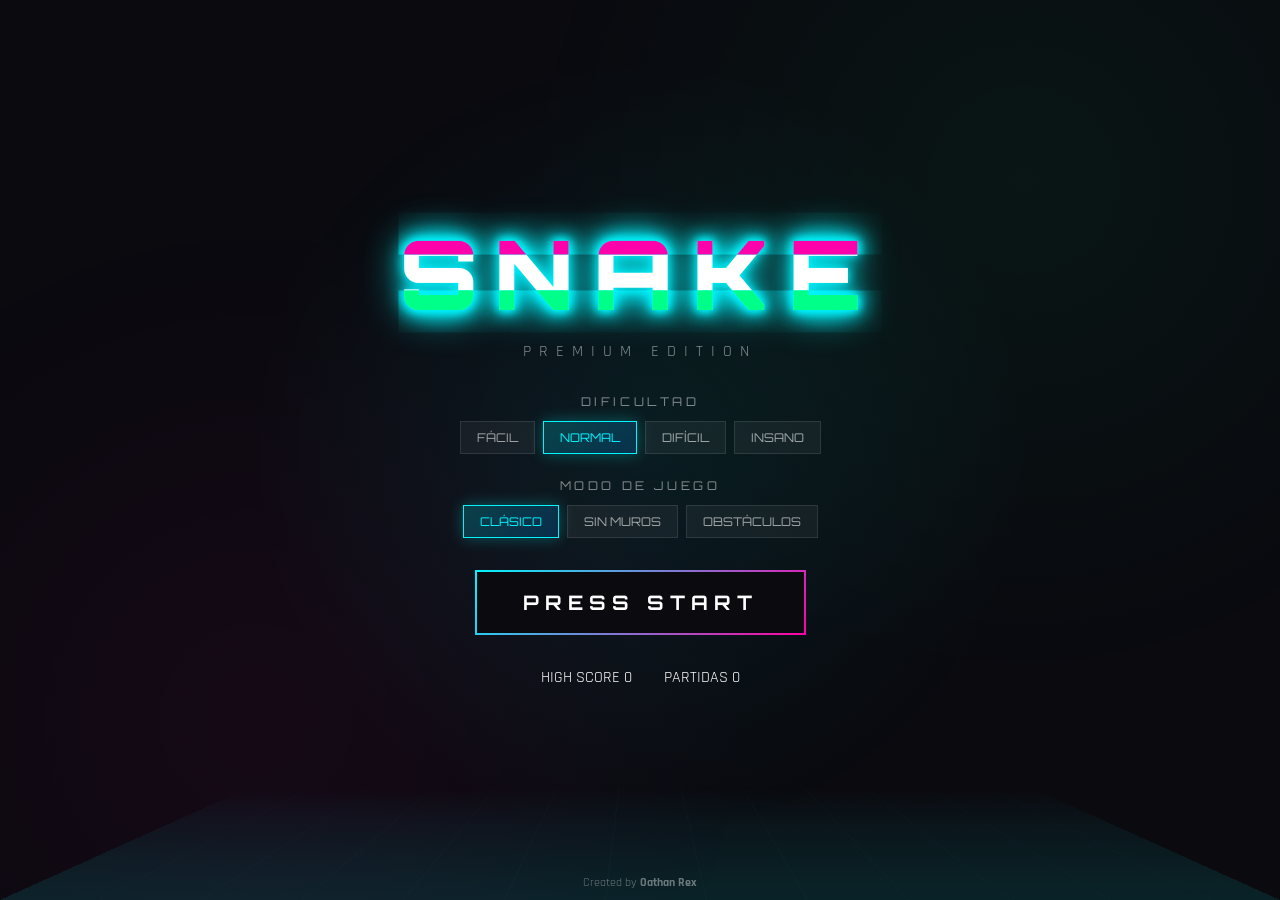
<file: profile.html>
<!DOCTYPE html>
<html lang="es">
<head>
    <meta charset="UTF-8">
    <meta name="viewport" content="width=device-width, initial-scale=1.0, maximum-scale=1.0, user-scalable=no">
    <title>SNAKE - PREMIUM EDITION</title>
    <link href="https://fonts.googleapis.com/css2?family=Orbitron:wght@400;700;900&family=Rajdhani:wght@300;500;700&display=swap" rel="stylesheet">
    <style>
        :root {
            --primary: #00f5ff;
            --secondary: #ff00aa;
            --accent: #00ff88;
            --warning: #ffff00;
            --danger: #ff0066;
            --dark: #0a0a0f;
            --darker: #050510;
            --mouse-x: 50%;
            --mouse-y: 50%;
        }

        * {
            margin: 0;
            padding: 0;
            box-sizing: border-box;
            -webkit-tap-highlight-color: transparent;
        }

        body {
            min-height: 100vh;
            background: var(--dark);
            font-family: 'Rajdhani', sans-serif;
            overflow: hidden;
            color: #fff;
            user-select: none;
        }

        .container {
            position: relative;
            width: 100%;
            height: 100vh;
            display: flex;
            align-items: center;
            justify-content: center;
        }

        .ambient-bg {
            position: fixed;
            inset: 0;
            background: radial-gradient(circle at var(--mouse-x) var(--mouse-y), rgba(0, 245, 255, .08) 0%, transparent 50%), 
                        radial-gradient(circle at 20% 80%, rgba(255, 0, 170, .05) 0%, transparent 40%), 
                        radial-gradient(circle at 80% 20%, rgba(0, 255, 136, .05) 0%, transparent 40%);
            pointer-events: none;
        }

        .grid-floor {
            position: fixed;
            bottom: 0;
            left: 0;
            width: 100%;
            height: 40%;
            background: linear-gradient(to top, rgba(0, 245, 255, .1) 0%, transparent 100%), 
                        repeating-linear-gradient(90deg, transparent, transparent 100px, rgba(0, 245, 255, .03) 100px, rgba(0, 245, 255, .03) 101px), 
                        repeating-linear-gradient(0deg, transparent, transparent 100px, rgba(0, 245, 255, .03) 100px, rgba(0, 245, 255, .03) 101px);
            transform: perspective(500px) rotateX(60deg);
            transform-origin: bottom;
            pointer-events: none;
        }

        .main-content {
            position: relative;
            z-index: 10;
            display: flex;
            flex-direction: column;
            align-items: center;
            gap: 2rem;
            padding: 2rem;
            transition: all .6s ease;
        }

        .main-content.hidden {
            opacity: 0;
            transform: scale(.9);
            pointer-events: none;
        }

        .title-section { text-align: center; }

        .glitch-title {
            font-family: 'Orbitron', monospace;
            font-size: clamp(3rem, 10vw, 6rem);
            font-weight: 900;
            color: #fff;
            text-shadow: 0 0 10px var(--primary), 0 0 20px var(--primary), 0 0 40px var(--primary);
            letter-spacing: .2em;
            position: relative;
            animation: glitch 3s infinite;
        }

        .glitch-title::before, .glitch-title::after {
            content: attr(data-text);
            position: absolute;
            top: 0; left: 0; width: 100%; height: 100%;
        }

        .glitch-title::before {
            color: var(--secondary);
            animation: glitch-1 .3s infinite;
            clip-path: polygon(0 0, 100% 0, 100% 35%, 0 35%);
        }

        .glitch-title::after {
            color: var(--accent);
            animation: glitch-2 .3s infinite;
            clip-path: polygon(0 65%, 100% 65%, 100% 100%, 0 100%);
        }

        @keyframes glitch { 0%, 90%, 100% { opacity: 1 } 92%, 94%, 96% { opacity: .8 } }
        @keyframes glitch-1 { 0%, 100% { transform: translate(0) } 25% { transform: translate(-3px, 2px) } 50% { transform: translate(3px, -2px) } 75% { transform: translate(-2px, 1px) } }
        @keyframes glitch-2 { 0%, 100% { transform: translate(0) } 25% { transform: translate(3px, -2px) } 50% { transform: translate(-3px, 2px) } 75% { transform: translate(2px, -1px) } }

        .subtitle { font-size: 1rem; letter-spacing: .5em; color: rgba(255, 255, 255, .5); margin-top: .5rem; }

        .menu-options { display: flex; flex-direction: column; gap: 1.5rem; width: 100%; max-width: 500px; }
        .difficulty-selector, .mode-selector { display: flex; flex-direction: column; align-items: center; gap: .75rem; }
        .diff-label, .mode-label { font-family: 'Orbitron', monospace; font-size: .75rem; letter-spacing: .3em; color: rgba(255, 255, 255, .5); }
        .diff-buttons, .mode-buttons { display: flex; gap: .5rem; flex-wrap: wrap; justify-content: center; }

        .diff-btn, .mode-btn {
            padding: .5rem 1rem;
            font-family: 'Orbitron', monospace;
            font-size: .75rem;
            color: rgba(255, 255, 255, .6);
            background: rgba(255, 255, 255, .05);
            border: 1px solid rgba(255, 255, 255, .1);
            cursor: pointer;
            transition: all .3s ease;
        }

        .diff-btn:hover, .mode-btn:hover { background: rgba(0, 245, 255, .1); border-color: var(--primary); color: #fff; }
        .diff-btn.active, .mode-btn.active {
            background: linear-gradient(135deg, rgba(0, 245, 255, .2), rgba(0, 136, 255, .2));
            border-color: var(--primary);
            color: var(--primary);
            box-shadow: 0 0 15px rgba(0, 245, 255, .3);
        }

        .start-btn {
            position: relative;
            padding: 1.25rem 3rem;
            font-family: 'Orbitron', monospace;
            font-size: 1.25rem;
            font-weight: 700;
            letter-spacing: .3em;
            color: #fff;
            background: transparent;
            border: none;
            cursor: pointer;
            overflow: hidden;
            transition: all .3s ease;
        }

        .btn-bg { position: absolute; inset: 0; background: linear-gradient(135deg, rgba(0, 245, 255, .1), rgba(0, 136, 255, .05)); backdrop-filter: blur(10px); }
        .btn-border { position: absolute; inset: 0; border: 2px solid transparent; background: linear-gradient(var(--dark), var(--dark)) padding-box, linear-gradient(135deg, var(--primary), var(--secondary)) border-box; }
        .btn-glow { position: absolute; inset: -2px; background: linear-gradient(135deg, var(--primary), var(--secondary)); opacity: 0; filter: blur(15px); transition: opacity .3s ease; }
        .btn-text { position: relative; z-index: 2; }
        .start-btn:hover .btn-glow { opacity: .6; }

        .game-world {
            position: fixed;
            inset: 0;
            display: flex;
            align-items: center;
            justify-content: center;
            opacity: 0;
            pointer-events: none;
            transition: opacity .5s ease;
        }

        .game-world.active { opacity: 1; pointer-events: all; }

        #gameCanvas {
            display: block;
            border-radius: 4px;
            box-shadow: 0 0 30px rgba(0, 245, 255, .2);
        }

        .hud {
            position: fixed;
            top: 0; left: 0; right: 0;
            padding: 1rem 2rem;
            display: flex;
            justify-content: space-between;
            font-family: 'Orbitron', monospace;
            z-index: 50;
            background: linear-gradient(to bottom, rgba(0, 0, 0, .8), transparent);
            pointer-events: none;
        }

        .hud-value { font-size: 1.5rem; color: var(--primary); text-shadow: 0 0 10px var(--primary); }
        .hud-label { font-size: .6rem; color: rgba(255, 255, 255, .5); letter-spacing: .2em; }

        .overlay {
            position: fixed; inset: 0;
            display: flex; flex-direction: column; align-items: center; justify-content: center;
            background: rgba(0, 0, 0, .9);
            opacity: 0; pointer-events: none; transition: opacity .3s ease; z-index: 100;
        }
        .overlay.active { opacity: 1; pointer-events: all; }

        .game-btn {
            padding: 1rem 2.5rem;
            font-family: 'Orbitron', monospace;
            background: linear-gradient(135deg, var(--primary), var(--secondary));
            border: none; color: #fff; cursor: pointer; transition: .3s;
        }

        .mobile-controls {
            position: fixed; bottom: 2rem; left: 50%; transform: translateX(-50%);
            display: none; grid-template-areas: ". up ." "left . right" ". down ." ". pause .";
            gap: 10px; z-index: 60;
        }
        .mobile-controls.visible { display: grid; }
        .control-btn { width: 60px; height: 50px; background: rgba(0, 245, 255, .1); border: 2px solid var(--primary); color: #fff; border-radius: 8px; }

        .author-footer {
            position: fixed; bottom: 10px; left: 50%; transform: translateX(-50%);
            font-size: 0.75rem; color: rgba(255, 255, 255, 0.4); z-index: 5;
        }
        
        /* Estilos específicos para partículas */
        #particleCanvas { position: fixed; inset: 0; pointer-events: none; z-index: 200; }
    </style>
</head>
<body>

<div class="container">
    <div class="ambient-bg"></div>
    <div class="grid-floor"></div>

    <div class="main-content" id="mainContent">
        <div class="title-section">
            <h1 class="glitch-title" data-text="SNAKE">SNAKE</h1>
            <p class="subtitle">PREMIUM EDITION</p>
        </div>

        <div class="menu-options">
            <div class="difficulty-selector">
                <span class="diff-label">DIFICULTAD</span>
                <div class="diff-buttons">
                    <button class="diff-btn" data-speed="120">FÁCIL</button>
                    <button class="diff-btn active" data-speed="80">NORMAL</button>
                    <button class="diff-btn" data-speed="50">DIFÍCIL</button>
                    <button class="diff-btn" data-speed="30">INSANO</button>
                </div>
            </div>
            <div class="mode-selector">
                <span class="mode-label">MODO DE JUEGO</span>
                <div class="mode-buttons">
                    <button class="mode-btn active" data-mode="classic">CLÁSICO</button>
                    <button class="mode-btn" data-mode="noWalls">SIN MUROS</button>
                    <button class="mode-btn" data-mode="obstacles">OBSTÁCULOS</button>
                </div>
            </div>
        </div>

        <button class="start-btn" id="startBtn">
            <span class="btn-bg"></span>
            <span class="btn-border"></span>
            <span class="btn-glow"></span>
            <span class="btn-text">PRESS START</span>
        </button>

        <div class="stats-display" style="display: flex; gap: 2rem;">
            <div class="stat-item">
                <span class="stat-label">HIGH SCORE</span>
                <span class="stat-value" id="menuHighScore">0</span>
            </div>
            <div class="stat-item">
                <span class="stat-label">PARTIDAS</span>
                <span class="stat-value" id="menuGamesPlayed">0</span>
            </div>
        </div>
    </div>

    <div class="game-world" id="gameWorld">
        <div class="hud">
            <div class="hud-item"><span class="hud-label">SCORE</span><br><span class="hud-value" id="scoreDisplay">0</span></div>
            <div class="hud-item" style="text-align: center;"><span class="hud-label">LEVEL</span><br><span class="hud-value" id="levelDisplay">1</span></div>
            <div class="hud-item" style="text-align: right;"><span class="hud-label">HIGH</span><br><span class="hud-value" id="highScoreDisplay">0</span></div>
        </div>
        
        <canvas id="gameCanvas"></canvas>

        <div class="overlay" id="countdownOverlay"><span style="font-size: 8rem; color: var(--primary);" id="countdownNumber">3</span></div>
        
        <div class="overlay" id="pauseOverlay">
            <h2 style="font-family: Orbitron; font-size: 3rem; color: var(--primary);">PAUSADO</h2>
            <div style="display: flex; gap: 1rem; margin-top: 2rem;">
                <button class="game-btn" id="resumeBtn">REANUDAR</button>
                <button class="game-btn" id="pauseMenuBtn" style="background: transparent; border: 1px solid #fff;">MENÚ</button>
            </div>
        </div>

        <div class="overlay" id="gameOver">
            <h2 style="font-family: Orbitron; font-size: 3rem; color: var(--danger);">GAME OVER</h2>
            <div id="finalScoreDisplay" style="margin: 1.5rem 0; text-align: center;">
                <p class="hud-label">PUNTUACIÓN FINAL</p>
                <p class="hud-value" id="finalScore" style="font-size: 3rem;">0</p>
            </div>
            <div style="display: flex; gap: 1rem;">
                <button class="game-btn" id="restartBtn">VOLVER A JUGAR</button>
                <button class="game-btn" id="menuBtn" style="background: transparent; border: 1px solid #fff;">MENÚ</button>
            </div>
        </div>

        <div class="mobile-controls" id="mobileControls">
            <button class="control-btn up" style="grid-area: up;" id="btnUp">▲</button>
            <button class="control-btn left" style="grid-area: left;" id="btnLeft">◄</button>
            <button class="control-btn right" style="grid-area: right;" id="btnRight">►</button>
            <button class="control-btn down" style="grid-area: down;" id="btnDown">▼</button>
            <button class="control-btn pause" style="grid-area: pause;" id="btnPause">PAUSE</button>
        </div>
    </div>

    <canvas id="particleCanvas"></canvas>

    <footer class="author-footer">
        Created by <strong>Oathan Rex</strong>
    </footer>
</div>

<script>
/** * CONFIGURACIÓN Y UTILIDADES 
 */
const CONFIG = Object.freeze({
    GRID: { SIZE: 20, PADDING: 40 },
    SNAKE: { INITIAL_LENGTH: 3, GROWTH_PER_FOOD: 1 },
    SPEED: { EASY: 120, NORMAL: 80, HARD: 50, INSANE: 30, SPEED_INCREASE_PER_LEVEL: 5, MIN_SPEED: 25 },
    SCORING: { FOOD_BASE: 10, LEVEL_BONUS: 100, SPECIAL_FOOD_MULTIPLIER: 5 },
    LEVELS: { FOOD_PER_LEVEL: 5 },
    FOOD: {
        NORMAL: { color: "#00ffff", points: 1 },
        BONUS: { color: "#ffff00", points: 3, duration: 5000 },
        SUPER: { color: "#ff00ff", points: 5, duration: 3000 },
        SPEED: { color: "#00ff00", points: 2, duration: 4000, effect: "slow" }
    },
    STORAGE: { HIGH_SCORE: "snake_highScore", GAMES_PLAYED: "snake_gamesPlayed", SETTINGS: "snake_settings" }
});

const Utils = {
    clamp: (v, min, max) => Math.max(min, Math.min(max, v)),
    randomInt: (min, max) => Math.floor(Math.random() * (max - min + 1)) + min,
    getElement: (id) => document.getElementById(id),
    toRgba(color, alpha = 1) {
        if (color.startsWith("#")) {
            const r = parseInt(color.slice(1, 3), 16), g = parseInt(color.slice(3, 5), 16), b = parseInt(color.slice(5, 7), 16);
            return `rgba(${r},${g},${b},${alpha})`;
        }
        return color;
    },
    storage: {
        get: (key, def) => { try { return JSON.parse(localStorage.getItem(key)) || def; } catch { return def; } },
        set: (key, val) => { try { localStorage.setItem(key, JSON.stringify(val)); } catch {} }
    },
    isMobile: () => /Android|iPhone|iPad|iPod/i.test(navigator.userAgent) || window.innerWidth < 768
};

/**
 * SISTEMA DE PARTÍCULAS
 */
class ParticleSystem {
    constructor(canvas) {
        this.canvas = canvas;
        this.ctx = canvas.getContext("2d");
        this.particles = [];
        this.resize();
        window.addEventListener("resize", () => this.resize());
    }
    resize() { this.canvas.width = window.innerWidth; this.canvas.height = window.innerHeight; }
    emit(x, y, count, color) {
        for (let i = 0; i < count; i++) {
            const angle = Math.random() * Math.PI * 2;
            const speed = Math.random() * 200 + 50;
            this.particles.push({
                x, y, vx: Math.cos(angle) * speed, vy: Math.sin(angle) * speed,
                life: 1000, maxLife: 1000, size: Math.random() * 5 + 2, color: color || "#00f5ff"
            });
        }
    }
    update(dt) {
        this.particles = this.particles.filter(p => {
            p.x += p.vx * dt; p.y += p.vy * dt;
            p.life -= dt * 1000;
            return p.life > 0;
        });
    }
    draw() {
        this.ctx.clearRect(0, 0, this.canvas.width, this.canvas.height);
        this.particles.forEach(p => {
            this.ctx.globalAlpha = p.life / p.maxLife;
            this.ctx.fillStyle = p.color;
            this.ctx.beginPath();
            this.ctx.arc(p.x, p.y, p.size, 0, Math.PI * 2);
            this.ctx.fill();
        });
        this.ctx.globalAlpha = 1;
    }
}

/**
 * LÓGICA DEL JUEGO
 */
class SnakeGame {
    constructor(canvas, options) {
        this.canvas = canvas;
        this.ctx = canvas.getContext("2d");
        this.baseSpeed = options.speed;
        this.gameMode = options.mode;
        this.callbacks = options;
        this.gridSize = CONFIG.GRID.SIZE;
        this.input = { direction: "right", next: [] };
        this.setupInput();
        this.resize();
        this.init();
    }

    setupInput() {
        const handleKey = (e) => {
            const keys = { ArrowUp: "up", w: "up", ArrowDown: "down", s: "down", ArrowLeft: "left", a: "left", ArrowRight: "right", d: "right" };
            const dir = keys[e.key];
            if (dir) this.setDirection(dir);
        };
        document.addEventListener("keydown", handleKey);
    }

    setDirection(dir) {
        const opposites = { up: "down", down: "up", left: "right", right: "left" };
        if (opposites[dir] !== this.input.direction) this.input.direction = dir;
    }

    resize() {
        const container = this.canvas.parentElement;
        this.cols = Math.floor((container.clientWidth - 40) / this.gridSize);
        this.rows = Math.floor((container.clientHeight - 150) / this.gridSize);
        this.canvas.width = this.cols * this.gridSize;
        this.canvas.height = this.rows * this.gridSize;
    }

    init() {
        this.snake = [{x: 5, y: 5}, {x: 4, y: 5}, {x: 3, y: 5}];
        this.score = 0;
        this.level = 1;
        this.food = this.spawnFood();
        this.obstacles = this.gameMode === "obstacles" ? this.spawnObstacles() : [];
        this.state = "ready";
        this.currentSpeed = this.baseSpeed;
    }

    spawnFood() {
        return { x: Utils.randomInt(0, this.cols - 1), y: Utils.randomInt(0, this.rows - 1), pulse: 0 };
    }

    spawnObstacles() {
        let obs = [];
        for(let i=0; i<10; i++) obs.push({x: Utils.randomInt(0, this.cols-1), y: Utils.randomInt(0, this.rows-1)});
        return obs;
    }

    update() {
        if (this.state !== "playing") return;
        
        const head = { ...this.snake[0] };
        if (this.input.direction === "up") head.y--;
        if (this.input.direction === "down") head.y++;
        if (this.input.direction === "left") head.x--;
        if (this.input.direction === "right") head.x++;

        // Colisiones
        if (this.gameMode === "classic" || this.gameMode === "obstacles") {
            if (head.x < 0 || head.x >= this.cols || head.y < 0 || head.y >= this.rows) return this.gameOver();
        } else {
            if (head.x < 0) head.x = this.cols - 1;
            if (head.x >= this.cols) head.x = 0;
            if (head.y < 0) head.y = this.rows - 1;
            if (head.y >= this.rows) head.y = 0;
        }

        if (this.snake.some(s => s.x === head.x && s.y === head.y)) return this.gameOver();
        if (this.obstacles.some(o => o.x === head.x && o.y === head.y)) return this.gameOver();

        this.snake.unshift(head);

        if (head.x === this.food.x && head.y === this.food.y) {
            this.score += CONFIG.SCORING.FOOD_BASE * this.level;
            this.food = this.spawnFood();
            this.callbacks.onFoodEaten(this.food);
            if (this.snake.length % 5 === 0) {
                this.level++;
                this.currentSpeed = Math.max(this.currentSpeed - 5, 30);
                this.callbacks.onLevelUp(this.level);
            }
            this.callbacks.onScoreChange(this.score, this.snake.length);
        } else {
            this.snake.pop();
        }
    }

    draw() {
        this.ctx.fillStyle = "rgba(10, 10, 15, 0.8)";
        this.ctx.fillRect(0, 0, this.canvas.width, this.canvas.height);

        // Comida
        this.ctx.fillStyle = "#00f5ff";
        this.ctx.shadowBlur = 15;
        this.ctx.shadowColor = "#00f5ff";
        this.ctx.beginPath();
        this.ctx.arc(this.food.x * this.gridSize + 10, this.food.y * this.gridSize + 10, 8, 0, Math.PI*2);
        this.ctx.fill();

        // Obstáculos
        this.ctx.fillStyle = "#ff0066";
        this.obstacles.forEach(o => {
            this.ctx.fillRect(o.x * this.gridSize + 2, o.y * this.gridSize + 2, this.gridSize - 4, this.gridSize - 4);
        });

        // Snake
        this.snake.forEach((s, i) => {
            this.ctx.fillStyle = i === 0 ? "#00ff88" : "#00aa77";
            this.ctx.shadowBlur = i === 0 ? 20 : 0;
            this.ctx.fillRect(s.x * this.gridSize + 1, s.y * this.gridSize + 1, this.gridSize - 2, this.gridSize - 2);
        });
        this.ctx.shadowBlur = 0;
    }

    gameOver() {
        this.state = "gameOver";
        this.callbacks.onGameOver({ score: this.score });
    }

    start() {
        this.state = "playing";
        let lastTime = 0;
        const loop = (time) => {
            if (this.state !== "playing") return;
            if (time - lastTime > this.currentSpeed) {
                this.update();
                this.draw();
                lastTime = time;
            }
            requestAnimationFrame(loop);
        };
        requestAnimationFrame(loop);
    }
}

/**
 * CONTROLADOR PRINCIPAL
 */
class App {
    constructor() {
        this.particles = new ParticleSystem(Utils.getElement("particleCanvas"));
        this.highScore = Utils.storage.get(CONFIG.STORAGE.HIGH_SCORE, 0);
        this.gamesPlayed = Utils.storage.get(CONFIG.STORAGE.GAMES_PLAYED, 0);
        this.speed = 80;
        this.mode = "classic";
        this.init();
    }

    init() {
        this.updateStats();
        this.bindEvents();
        this.renderParticles();
        if(Utils.isMobile()) Utils.getElement("mobileControls").classList.add("visible");
    }

    updateStats() {
        Utils.getElement("menuHighScore").textContent = this.highScore;
        Utils.getElement("menuGamesPlayed").textContent = this.gamesPlayed;
    }

    bindEvents() {
        Utils.getElement("startBtn").onclick = () => this.startGame();
        Utils.getElement("restartBtn").onclick = () => this.startGame();
        Utils.getElement("resumeBtn").onclick = () => {
            Utils.getElement("pauseOverlay").classList.remove("active");
            this.game.start();
        };
        
        document.querySelectorAll(".diff-btn").forEach(btn => {
            btn.onclick = () => {
                document.querySelectorAll(".diff-btn").forEach(b => b.classList.remove("active"));
                btn.classList.add("active");
                this.speed = parseInt(btn.dataset.speed);
            };
        });

        document.querySelectorAll(".mode-btn").forEach(btn => {
            btn.onclick = () => {
                document.querySelectorAll(".mode-btn").forEach(b => b.classList.remove("active"));
                btn.classList.add("active");
                this.mode = btn.dataset.mode;
            };
        });

        // Controles móviles
        const setupMobileBtn = (id, dir) => Utils.getElement(id).ontouchstart = (e) => { e.preventDefault(); this.game?.setDirection(dir); };
        setupMobileBtn("btnUp", "up"); setupMobileBtn("btnDown", "down");
        setupMobileBtn("btnLeft", "left"); setupMobileBtn("btnRight", "right");
        
        Utils.getElement("btnPause").onclick = () => {
            if(this.game.state === "playing") {
                this.game.state = "paused";
                Utils.getElement("pauseOverlay").classList.add("active");
            }
        };

        Utils.getElement("menuBtn").onclick = () => location.reload();
        Utils.getElement("pauseMenuBtn").onclick = () => location.reload();
    }

    async startGame() {
        Utils.getElement("mainContent").classList.add("hidden");
        Utils.getElement("gameWorld").classList.add("active");
        Utils.getElement("gameOver").classList.remove("active");

        this.game = new SnakeGame(Utils.getElement("gameCanvas"), {
            speed: this.speed,
            mode: this.mode,
            onScoreChange: (s) => Utils.getElement("scoreDisplay").textContent = s,
            onLevelUp: (l) => {
                Utils.getElement("levelDisplay").textContent = l;
                this.particles.emit(window.innerWidth/2, window.innerHeight/2, 40, "#00ff88");
            },
            onFoodEaten: (food) => {
                this.particles.emit(this.game.food.x * 20 + this.game.canvas.offsetLeft, this.game.food.y * 20 + this.game.canvas.offsetTop, 15, "#00f5ff");
            },
            onGameOver: (stats) => {
                this.gamesPlayed++;
                if (stats.score > this.highScore) {
                    this.highScore = stats.score;
                    Utils.storage.set(CONFIG.STORAGE.HIGH_SCORE, this.highScore);
                }
                Utils.storage.set(CONFIG.STORAGE.GAMES_PLAYED, this.gamesPlayed);
                Utils.getElement("finalScore").textContent = stats.score;
                Utils.getElement("gameOver").classList.add("active");
                this.updateStats();
            }
        });

        // Countdown
        const countEl = Utils.getElement("countdownNumber");
        Utils.getElement("countdownOverlay").classList.add("active");
        for(let i=3; i>0; i--) {
            countEl.textContent = i;
            await new Promise(r => setTimeout(r, 700));
        }
        Utils.getElement("countdownOverlay").classList.remove("active");
        
        this.game.start();
    }

    renderParticles() {
        let last = 0;
        const loop = (now) => {
            this.particles.update((now - last) / 1000);
            this.particles.draw();
            last = now;
            requestAnimationFrame(loop);
        };
        requestAnimationFrame(loop);
    }
}

// Iniciar aplicación
window.onload = () => new App();

// Efecto de mouse para el fondo
document.onmousemove = (e) => {
    document.documentElement.style.setProperty("--mouse-x", e.clientX + "px");
    document.documentElement.style.setProperty("--mouse-y", e.clientY + "px");
};
</script>
</body>
</html>
</file>
